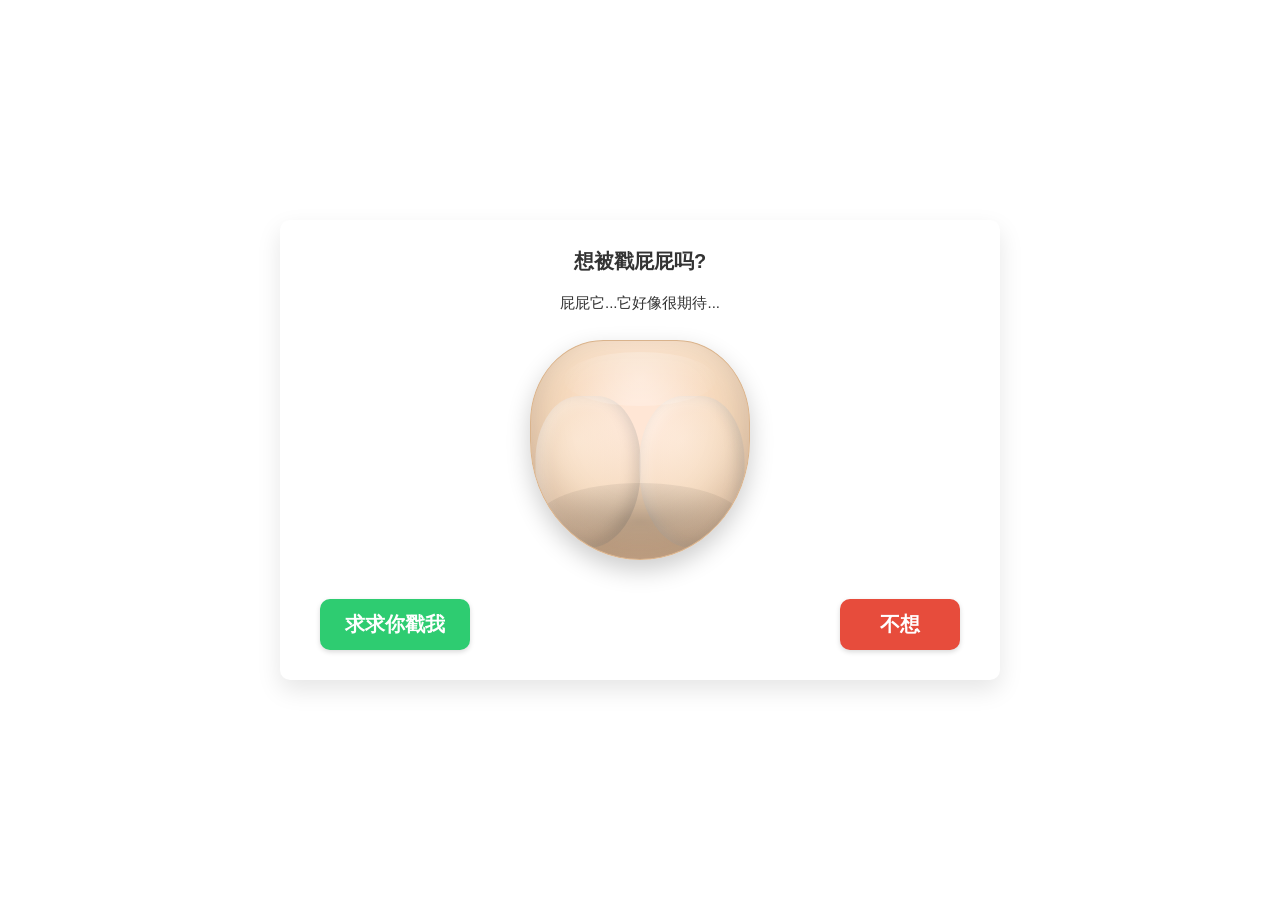
<file: index.html>
<!DOCTYPE html>
<html lang="zh-CN">
<head>
    <meta charset="UTF-8">
    <meta name="viewport" content="width=device-width, initial-scale=1.0">
    <meta http-equiv="X-UA-Compatible" content="ie=edge">
    <title>想被戳屁股吗?</title>
    <style>
        * {
            box-sizing: border-box;
            font: inherit;
        }

        html {
            color: #333;
            font-size: 62.5%;
        }

        @media screen and (max-width: 480px) {
            html {
                font-size: 50%;
            }
        }

        body {
            font-size: 2rem;
            padding: 0;
            margin: 0;
            width: 100vw;
            height: 100vh;
            font-family: 'Rubik', 'Noto Sans SC', sans-serif;
        }

        .confirm,
        .accepted,
        .rejected {
            position: absolute;
            display: flex;
            flex-direction: column;
            overflow: hidden;
            top: 50%;
            left: 50%;
            transform: translate(-50%, -50%);
            width: 72rem;
            max-width: 100%;
            min-width: 34rem;
            max-height: 100%;
            height: 46rem;
            background-color: #ffffff;
            border-radius: 1rem;
            box-shadow: 0 10px 25px rgba(0,0,0,0.1);
        }

        .confirm-body,
        .accepted-body,
        .rejected-body {
            flex: 1;
            display: flex;
            align-items: flex-end;
            justify-content: space-between;
            position: relative;
            margin: 2rem 4rem;
        }

        .confirm-body-title,
        .accepted-body-title,
        .rejected-body-title {
            margin: 0;
            padding: 0;
            position: absolute;
            transform: translateY(-50%);
            top: 5%;
            text-align: center;
            width: 100%;
            font-weight: bold;
        }

        .confirm-body-subtitle,
        .accepted-body-subtitle,
        .rejected-body-subtitle {
            margin: 0;
            padding: 0;
            position: absolute;
            transform: translateY(-50%);
            top: 15%;
            text-align: center;
            width: 100%;
            font-size: 1.5rem;
        }

        .confirm-body-button,
        .confirm-body-button:link,
        .confirm-body-button:visited,
        .accepted-body-button,
        .rejected-body-button {
            color: #fff;
            border-radius: 1rem;
            text-decoration: none;
            padding: 1.2rem 2.5rem;
            margin-bottom: 1rem;
            min-width: 12rem;
            text-align: center;
            transition: background-color 0.3s, transform 0.3s, box-shadow 0.3s;
            font-weight: bold;
            cursor: pointer;
            box-shadow: 0 2px 5px rgba(0,0,0,0.15);
        }
        .confirm-body-button:hover {
            box-shadow: 0 4px 10px rgba(0,0,0,0.2);
            transform: translateY(-2px);
        }
        .confirm-body-button:active {
            transform: translateY(0px);
            box-shadow: 0 1px 3px rgba(0,0,0,0.1);
        }

        .confirm-body-button-delete {
            background-color: #e74c3c;
        }

        .confirm-body-button-delete:hover {
            background-color: #c0392b;
        }

        .confirm-body-button-cancel {
            background-color: #2ecc71;
        }

        .confirm-body-button-cancel:hover {
            background-color: #27ae60;
        }

        .accepted-body-button,
        .rejected-body-button {
            background-color: #3498db;
            margin-left: auto;
            margin-right: auto;
        }

        .accepted-body-button:hover,
        .rejected-body-button:hover {
            background-color: #2980b9;
        }

        .butt {
            --happiness: 0.9;
            --flush: 0;
            --px: 0.5;
            --py: 0.5;
            width: 22rem;
            max-width: 100%;
            height: 22rem;
            top: 50%;
            left: 50%;
            transform: translate(-50%, -50%);
            background: radial-gradient(circle at 50% 35%, #ffe6d5 10%, #f5d7b8 50%, #e0b38c 90%);
            border-radius: 40% 40% 60% 60% / 45% 45% 65% 65%;
            overflow: hidden;
            margin: 0;
            align-self: center;
            flex: 0 0 auto;
            border: solid 1px #d9b38c;
            box-shadow: 0 10px 25px rgba(0, 0, 0, 0.2), inset 0 -20px 40px rgba(0, 0, 0, 0.15), inset 0 15px 30px rgba(255, 255, 255, 0.25);
        }

        .butt,
        .butt * {
            position: absolute;
        }

        .butt::before { /* Flush effect */
            content: '';
            display: block;
            width: 100%;
            height: 100%;
            top: 0;
            left: 0;
            background: radial-gradient(circle at 50% 50%, rgba(255, 100, 100, 0.6), rgba(255, 100, 100, 0));
            opacity: var(--flush);
            transition: opacity 0.3s;
        }

        .butt::after { /* Central crease */
            content: '';
            display: block;
            width: 3%;
            height: 80%;
            top: 20%;
            left: 50%;
            transform: translateX(-50%);
            background: linear-gradient(to bottom, rgba(0, 0, 0, 0.1), rgba(0, 0, 0, 0.25));
            border-radius: 3px;
            box-shadow: 0 0 5px rgba(0, 0, 0, 0.1);
        }

        .butt-cheek {
            width: 48%;
            height: 70%;
            background: radial-gradient(circle at 40% 30%, rgba(255, 245, 235, 0.4), rgba(230, 200, 170, 0.2));
            bottom: 5%;
            border-radius: 50% 50% 60% 60%;
            box-shadow: inset -5px -5px 15px rgba(0, 0, 0, 0.15), inset 5px 5px 15px rgba(255, 255, 255, 0.3);
            transition: transform 0.3s, box-shadow 0.3s;
        }

        .butt-cheek-left {
            left: 2%;
            transform: translateX(calc((1 - var(--happiness)) * 5px));
        }

        .butt-cheek-right {
            right: 2%;
            transform: translateX(calc((var(--happiness) - 1) * 5px));
        }

        .butt-shadow {
            width: 95%;
            height: 35%;
            background: radial-gradient(ellipse at center, rgba(0, 0, 0, 0.25), transparent);
            bottom: 0;
            left: 2.5%;
            border-radius: 50%;
            opacity: calc(0.6 + var(--happiness) * 0.3);
            transition: opacity 0.3s;
        }

        .butt-highlight {
            width: 70%;
            height: 25%;
            background: radial-gradient(circle at center, rgba(255, 255, 255, 0.5), transparent);
            top: 5%;
            left: 15%;
            border-radius: 50%;
            opacity: calc(0.7 * var(--happiness));
            transition: opacity 0.3s;
        }

        .hidden {
            display: none !important;
        }
    </style>
</head>
<body>
    <!-- 初始界面 -->
    <section class="confirm">
        <div class="confirm-body">
            <h2 class="confirm-body-title">想被戳屁股吗?</h2>
            <h3 class="confirm-body-subtitle">小臀它...它好像很期待... 你怎么选?</h3>
            <figure class="butt" style="--happiness:0.9; --flush:0; --px:0.5; --py:0.5;">
                <div class="butt-cheek butt-cheek-left"></div>
                <div class="butt-cheek butt-cheek-right"></div>
                <div class="butt-shadow"></div>
                <div class="butt-highlight"></div>
            </figure>
            <a class="confirm-body-button confirm-body-button-cancel" href="javascript:void(0)">求求你戳我</a>
            <a class="confirm-body-button confirm-body-button-delete" href="javascript:void(0)">不想</a>
        </div>
    </section>

    <!-- 接受后的新界面 -->
    <section class="accepted hidden">
        <div class="accepted-body">
            <h2 class="accepted-body-title">好棒！</h2>
            <h3 class="accepted-body-subtitle">屁屁舒服了呢！</h3>
            <figure class="butt" style="--happiness:1; --flush:0.7; --px:0.5; --py:0.5;">
                <div class="butt-cheek butt-cheek-left"></div>
                <div class="butt-cheek butt-cheek-right"></div>
                <div class="butt-shadow"></div>
                <div class="butt-highlight"></div>
            </figure>
            <a class="accepted-body-button" href="javascript:void(0)">再来一次?</a>
        </div>
    </section>

    <!-- 拒绝后的新界面 -->
    <section class="rejected hidden">
        <div class="rejected-body">
            <h2 class="rejected-body-title">呜...有点失落...</h2>
            <h3 class="rejected-body-subtitle">小臀尊重你的决定，下次...下次可以吗？</h3>
            <figure class="butt" style="--happiness:0.2; --flush:0; --px:0.5; --py:0.5;">
                <div class="butt-cheek butt-cheek-left"></div>
                <div class="butt-cheek butt-cheek-right"></div>
                <div class="butt-shadow"></div>
                <div class="butt-highlight"></div>
            </figure>
            <a class="rejected-body-button" href="javascript:void(0)">返回</a>
        </div>
    </section>

    <script>
        const confirmSection = document.querySelector('.confirm');
        const acceptedSection = document.querySelector('.accepted');
        const rejectedSection = document.querySelector('.rejected');
        
        const buttConfirm = confirmSection.querySelector('.butt');
        const buttAccepted = acceptedSection.querySelector('.butt');
        const buttRejected = rejectedSection.querySelector('.butt');

        const btnPleasePoke = document.querySelector('.confirm-body-button-cancel'); // "求求你戳我"
        const btnDontWant = document.querySelector('.confirm-body-button-delete'); // "不想"

        const confirmTitle = confirmSection.querySelector('.confirm-body-title');
        const confirmSubtitle = confirmSection.querySelector('.confirm-body-subtitle');

        const initialButtState = {
            happiness: 0.9,
            flush: 0,
            px: 0.5,
            py: 0.5
        };
        const initialText = {
            title: '想被戳屁屁吗?',
            subtitle: '屁屁它...它好像很期待... '
        };
        const hoverText = {
            title: '屁股很想呢',
            subtitle: '小臀好渴望被戳，你真的要拒绝吗？'
        };
        const current = { ...initialButtState };
        const target = { ...initialButtState };
        let rejectCount = 0;
        const MAX_REJECT_CLICKS_BEFORE_MOVE = 3;

        confirmSection.addEventListener('mousemove', onMouseMove);
        confirmSection.addEventListener('mouseleave', onMouseLeave);

        // Hover effects for "不想" button
        btnDontWant.addEventListener('mouseenter', () => {
            confirmTitle.textContent = hoverText.title;
            confirmSubtitle.textContent = hoverText.subtitle;
            target.happiness = 0.7; // Slightly less happy when hovering "不想"
            target.flush = 0.1; // Slight flush to show desire
        });

        btnDontWant.addEventListener('mouseleave', () => {
            confirmTitle.textContent = initialText.title;
            confirmSubtitle.textContent = initialText.subtitle;
            target.happiness = Math.max(0.1, initialButtState.happiness - rejectCount * 0.1);
            target.flush = 0;
        });

        btnPleasePoke.addEventListener('click', () => {
            confirmSection.classList.add('hidden');
            acceptedSection.classList.remove('hidden');
            setButtState(buttAccepted, { happiness: 1, flush: 0.7, px: 0.5, py: 0.5 });
        });

        btnDontWant.addEventListener('click', () => {
            rejectCount++;
            target.happiness = Math.max(0.1, initialButtState.happiness - rejectCount * 0.2);
            target.flush = 0;

            // Make "求求你戳我" button more appealing
            btnPleasePoke.style.transform = `scale(${1 + rejectCount * 0.25})`;
            btnPleasePoke.style.boxShadow = `0px 0px 20px rgba(46, 204, 113, ${0.5 + rejectCount * 0.1})`;

            if (rejectCount >= MAX_REJECT_CLICKS_BEFORE_MOVE) {
                btnDontWant.style.position = 'absolute';
                const parentRect = btnDontWant.parentElement.getBoundingClientRect();
                const btnRect = btnDontWant.getBoundingClientRect();
                
                let newLeft = Math.random() * (parentRect.width - btnRect.width);
                let newTop = Math.random() * (parentRect.height - btnRect.height - 50);

                const pleasePokeRect = btnPleasePoke.getBoundingClientRect();
                const pleasePokeCenterX = pleasePokeRect.left + pleasePokeRect.width / 2 - parentRect.left;
                const pleasePokeCenterY = pleasePokeRect.top + pleasePokeRect.height / 2 - parentRect.top;

                if (Math.abs(newLeft + btnRect.width / 2 - pleasePokeCenterX) < 150 &&
                    Math.abs(newTop + btnRect.height / 2 - pleasePokeCenterY) < 100) {
                    newLeft = (newLeft + parentRect.width / 2) % (parentRect.width - btnRect.width);
                    newTop = (newTop + parentRect.height / 2) % (parentRect.height - btnRect.height - 50);
                }

                btnDontWant.style.left = `${newLeft}px`;
                btnDontWant.style.top = `calc(80% - ${Math.random() * 50}px)`;
            }

            // Show rejected section only after many rejections (optional)
            if (rejectCount >= 7) {
                confirmSection.classList.add('hidden');
                rejectedSection.classList.remove('hidden');
                setButtState(buttRejected, { happiness: 0.2, flush: 0, px: 0.5, py: 0.5 });
            }
        });

        acceptedSection.querySelector('a').addEventListener('click', () => {
            acceptedSection.classList.add('hidden');
            confirmSection.classList.remove('hidden');
            resetToInitialState();
        });

        rejectedSection.querySelector('a').addEventListener('click', () => {
            rejectedSection.classList.add('hidden');
            confirmSection.classList.remove('hidden');
            resetToInitialState();
        });

        function onMouseMove({ clientX: x, clientY: y }) {
            if (confirmSection.classList.contains('hidden')) return;

            const confirmRect = confirmSection.getBoundingClientRect();
            let dxDontWant = x - (btnDontWant.getBoundingClientRect().left + btnDontWant.getBoundingClientRect().width * 0.5);
            let dyDontWant = y - (btnDontWant.getBoundingClientRect().top + btnDontWant.getBoundingClientRect().height * 0.5);
            let dxPleasePoke = x - (btnPleasePoke.getBoundingClientRect().left + btnPleasePoke.getBoundingClientRect().width * 0.5);
            let dyPleasePoke = y - (btnPleasePoke.getBoundingClientRect().top + btnPleasePoke.getBoundingClientRect().height * 0.5);
            
            let px = (x - confirmRect.left) / confirmRect.width;
            let py = (y - confirmRect.top) / confirmRect.height;

            let distDontWant = Math.sqrt(dxDontWant * dxDontWant + dyDontWant * dyDontWant);
            let distPleasePoke = Math.sqrt(dxPleasePoke * dxPleasePoke + dyPleasePoke * dyPleasePoke);

            let happinessRatio = distDontWant / (distPleasePoke + distDontWant + 1);
            target.happiness = Math.max(0.1, Math.min(1, 0.2 + Math.pow(happinessRatio, 0.75) * 0.8));
            target.flush = Math.min(0.3, happinessRatio * 0.3);

            target.px = Math.max(0, Math.min(1, px));
            target.py = Math.max(0, Math.min(1, py));
        }

        function onMouseLeave() {
            if (confirmSection.classList.contains('hidden')) return;
            target.happiness = Math.max(0.1, initialButtState.happiness - rejectCount * 0.1);
            target.flush = 0;
            target.px = initialButtState.px;
            target.py = initialButtState.py;
        }
        
        function setButtState(buttElement, state) {
            for (const prop in state) {
                buttElement.style.setProperty(`--${prop}`, state[prop]);
            }
        }

        function updateButtAnimation() {
            let needsUpdate = false;
            for (let prop in target) {
                if (Math.abs(target[prop] - current[prop]) < 0.01) {
                    current[prop] = target[prop];
                } else {
                    current[prop] += (target[prop] - current[prop]) * 0.1;
                    needsUpdate = true;
                }
                buttConfirm.style.setProperty(`--${prop}`, current[prop]);
            }
            requestAnimationFrame(updateButtAnimation);
        }

        function resetToInitialState() {
            target.happiness = initialButtState.happiness;
            target.flush = initialButtState.flush;
            target.px = initialButtState.px;
            target.py = initialButtState.py;
            
            current.happiness = initialButtState.happiness;
            current.flush = initialButtState.flush;
            current.px = initialButtState.px;
            current.py = initialButtState.py;
            setButtState(buttConfirm, current);

            confirmTitle.textContent = initialText.title;
            confirmSubtitle.textContent = initialText.subtitle;

            rejectCount = 0;
            btnPleasePoke.style.transform = 'scale(1)';
            btnPleasePoke.style.boxShadow = '0 2px 5px rgba(0,0,0,0.15)';
            
            btnDontWant.style.position = 'static';
            btnDontWant.style.left = 'auto';
            btnDontWant.style.top = 'auto';
        }

        setButtState(buttAccepted, { happiness: 1, flush: 0.7, px: 0.5, py: 0.5 });
        setButtState(buttRejected, { happiness: 0.2, flush: 0, px: 0.5, py: 0.5 });
        
        resetToInitialState();
        updateButtAnimation();
    </script>
</body>
</html>
</file>
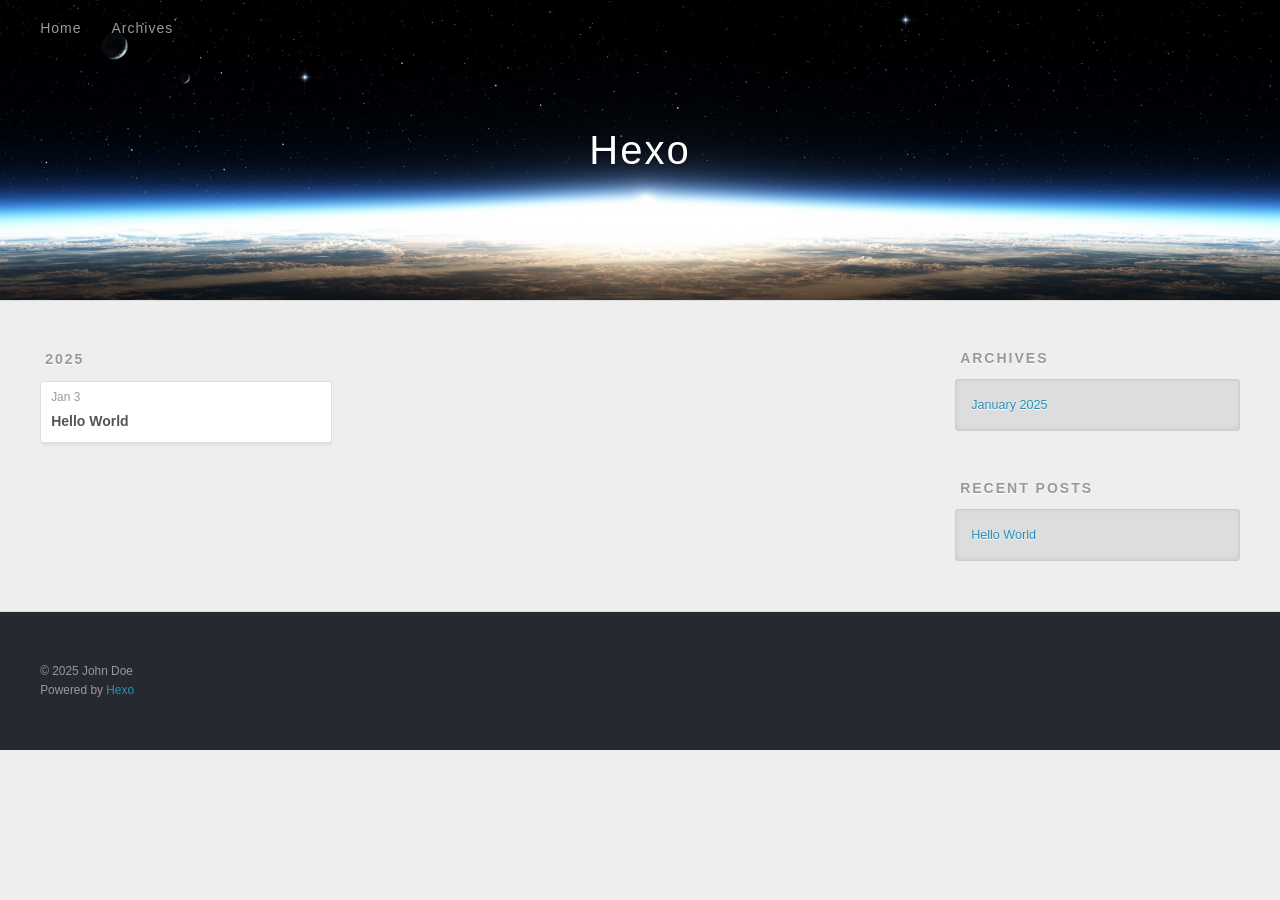
<file: archives/index.html>
<!DOCTYPE html>
<html>
<head>
  <meta charset="utf-8">
  
  
  <title>Archives | Hexo</title>
  <meta name="viewport" content="width=device-width, initial-scale=1, shrink-to-fit=no">
  <meta property="og:type" content="website">
<meta property="og:title" content="Hexo">
<meta property="og:url" content="http://example.com/archives/index.html">
<meta property="og:site_name" content="Hexo">
<meta property="og:locale" content="en_US">
<meta property="article:author" content="John Doe">
<meta name="twitter:card" content="summary">
  
    <link rel="alternate" href="/atom.xml" title="Hexo" type="application/atom+xml">
  
  
    <link rel="shortcut icon" href="/favicon.png">
  
  
  
<link rel="stylesheet" href="/css/style.css">

  
    
<link rel="stylesheet" href="/fancybox/jquery.fancybox.min.css">

  
  
<meta name="generator" content="Hexo 7.3.0"></head>

<body>
  <div id="container">
    <div id="wrap">
      <header id="header">
  <div id="banner"></div>
  <div id="header-outer" class="outer">
    <div id="header-title" class="inner">
      <h1 id="logo-wrap">
        <a href="/" id="logo">Hexo</a>
      </h1>
      
    </div>
    <div id="header-inner" class="inner">
      <nav id="main-nav">
        <a id="main-nav-toggle" class="nav-icon"><span class="fa fa-bars"></span></a>
        
          <a class="main-nav-link" href="/">Home</a>
        
          <a class="main-nav-link" href="/archives">Archives</a>
        
      </nav>
      <nav id="sub-nav">
        
        
          <a class="nav-icon" href="/atom.xml" title="RSS Feed"><span class="fa fa-rss"></span></a>
        
        <a class="nav-icon nav-search-btn" title="Search"><span class="fa fa-search"></span></a>
      </nav>
      <div id="search-form-wrap">
        <form action="//google.com/search" method="get" accept-charset="UTF-8" class="search-form"><input type="search" name="q" class="search-form-input" placeholder="Search"><button type="submit" class="search-form-submit">&#xF002;</button><input type="hidden" name="sitesearch" value="http://example.com"></form>
      </div>
    </div>
  </div>
</header>

      <div class="outer">
        <section id="main">
  
  
    
    
      
      
      <section class="archives-wrap">
        <div class="archive-year-wrap">
          <a href="/archives/2025" class="archive-year">2025</a>
        </div>
        <div class="archives">
    
    <article class="archive-article archive-type-post">
  <div class="archive-article-inner">
    <header class="archive-article-header">
      <a href="/2025/01/03/hello-world/" class="archive-article-date">
  <time class="dt-published" datetime="2025-01-03T15:59:41.072Z" itemprop="datePublished">Jan 3</time>
</a>
      
  
    <h1 itemprop="name">
      <a class="archive-article-title" href="/2025/01/03/hello-world/">Hello World</a>
    </h1>
  

    </header>
  </div>
</article>
  
  
    </div></section>
  


</section>
        
          <aside id="sidebar">
  
    

  
    

  
    
  
    
  <div class="widget-wrap">
    <h3 class="widget-title">Archives</h3>
    <div class="widget">
      <ul class="archive-list"><li class="archive-list-item"><a class="archive-list-link" href="/archives/2025/01/">January 2025</a></li></ul>
    </div>
  </div>


  
    
  <div class="widget-wrap">
    <h3 class="widget-title">Recent Posts</h3>
    <div class="widget">
      <ul>
        
          <li>
            <a href="/2025/01/03/hello-world/">Hello World</a>
          </li>
        
      </ul>
    </div>
  </div>

  
</aside>
        
      </div>
      <footer id="footer">
  
  <div class="outer">
    <div id="footer-info" class="inner">
      
      &copy; 2025 John Doe<br>
      Powered by <a href="https://hexo.io/" target="_blank">Hexo</a>
    </div>
  </div>
</footer>

    </div>
    <nav id="mobile-nav">
  
    <a href="/" class="mobile-nav-link">Home</a>
  
    <a href="/archives" class="mobile-nav-link">Archives</a>
  
</nav>
    


<script src="/js/jquery-3.6.4.min.js"></script>



  
<script src="/fancybox/jquery.fancybox.min.js"></script>




<script src="/js/script.js"></script>





  </div>
</body>
</html>
</file>
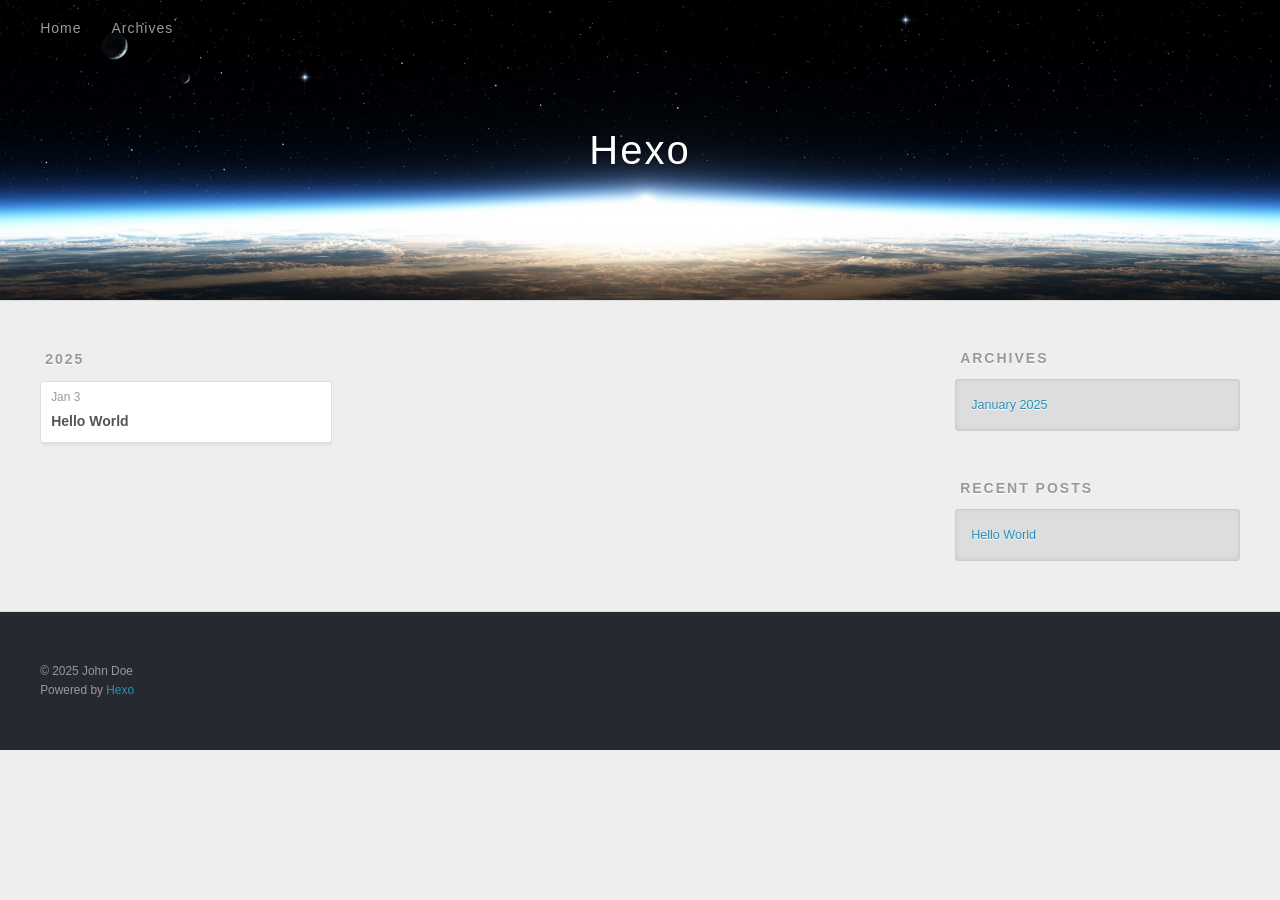
<file: archives/2025/index.html>
<!DOCTYPE html>
<html>
<head>
  <meta charset="utf-8">
  
  
  <title>Archives: 2025 | Hexo</title>
  <meta name="viewport" content="width=device-width, initial-scale=1, shrink-to-fit=no">
  <meta property="og:type" content="website">
<meta property="og:title" content="Hexo">
<meta property="og:url" content="http://example.com/archives/2025/index.html">
<meta property="og:site_name" content="Hexo">
<meta property="og:locale" content="en_US">
<meta property="article:author" content="John Doe">
<meta name="twitter:card" content="summary">
  
    <link rel="alternate" href="/atom.xml" title="Hexo" type="application/atom+xml">
  
  
    <link rel="shortcut icon" href="/favicon.png">
  
  
  
<link rel="stylesheet" href="/css/style.css">

  
    
<link rel="stylesheet" href="/fancybox/jquery.fancybox.min.css">

  
  
<meta name="generator" content="Hexo 7.3.0"></head>

<body>
  <div id="container">
    <div id="wrap">
      <header id="header">
  <div id="banner"></div>
  <div id="header-outer" class="outer">
    <div id="header-title" class="inner">
      <h1 id="logo-wrap">
        <a href="/" id="logo">Hexo</a>
      </h1>
      
    </div>
    <div id="header-inner" class="inner">
      <nav id="main-nav">
        <a id="main-nav-toggle" class="nav-icon"><span class="fa fa-bars"></span></a>
        
          <a class="main-nav-link" href="/">Home</a>
        
          <a class="main-nav-link" href="/archives">Archives</a>
        
      </nav>
      <nav id="sub-nav">
        
        
          <a class="nav-icon" href="/atom.xml" title="RSS Feed"><span class="fa fa-rss"></span></a>
        
        <a class="nav-icon nav-search-btn" title="Search"><span class="fa fa-search"></span></a>
      </nav>
      <div id="search-form-wrap">
        <form action="//google.com/search" method="get" accept-charset="UTF-8" class="search-form"><input type="search" name="q" class="search-form-input" placeholder="Search"><button type="submit" class="search-form-submit">&#xF002;</button><input type="hidden" name="sitesearch" value="http://example.com"></form>
      </div>
    </div>
  </div>
</header>

      <div class="outer">
        <section id="main">
  
  
    
    
      
      
      <section class="archives-wrap">
        <div class="archive-year-wrap">
          <a href="/archives/2025" class="archive-year">2025</a>
        </div>
        <div class="archives">
    
    <article class="archive-article archive-type-post">
  <div class="archive-article-inner">
    <header class="archive-article-header">
      <a href="/2025/01/03/hello-world/" class="archive-article-date">
  <time class="dt-published" datetime="2025-01-03T15:59:41.072Z" itemprop="datePublished">Jan 3</time>
</a>
      
  
    <h1 itemprop="name">
      <a class="archive-article-title" href="/2025/01/03/hello-world/">Hello World</a>
    </h1>
  

    </header>
  </div>
</article>
  
  
    </div></section>
  


</section>
        
          <aside id="sidebar">
  
    

  
    

  
    
  
    
  <div class="widget-wrap">
    <h3 class="widget-title">Archives</h3>
    <div class="widget">
      <ul class="archive-list"><li class="archive-list-item"><a class="archive-list-link" href="/archives/2025/01/">January 2025</a></li></ul>
    </div>
  </div>


  
    
  <div class="widget-wrap">
    <h3 class="widget-title">Recent Posts</h3>
    <div class="widget">
      <ul>
        
          <li>
            <a href="/2025/01/03/hello-world/">Hello World</a>
          </li>
        
      </ul>
    </div>
  </div>

  
</aside>
        
      </div>
      <footer id="footer">
  
  <div class="outer">
    <div id="footer-info" class="inner">
      
      &copy; 2025 John Doe<br>
      Powered by <a href="https://hexo.io/" target="_blank">Hexo</a>
    </div>
  </div>
</footer>

    </div>
    <nav id="mobile-nav">
  
    <a href="/" class="mobile-nav-link">Home</a>
  
    <a href="/archives" class="mobile-nav-link">Archives</a>
  
</nav>
    


<script src="/js/jquery-3.6.4.min.js"></script>



  
<script src="/fancybox/jquery.fancybox.min.js"></script>




<script src="/js/script.js"></script>





  </div>
</body>
</html>
</file>
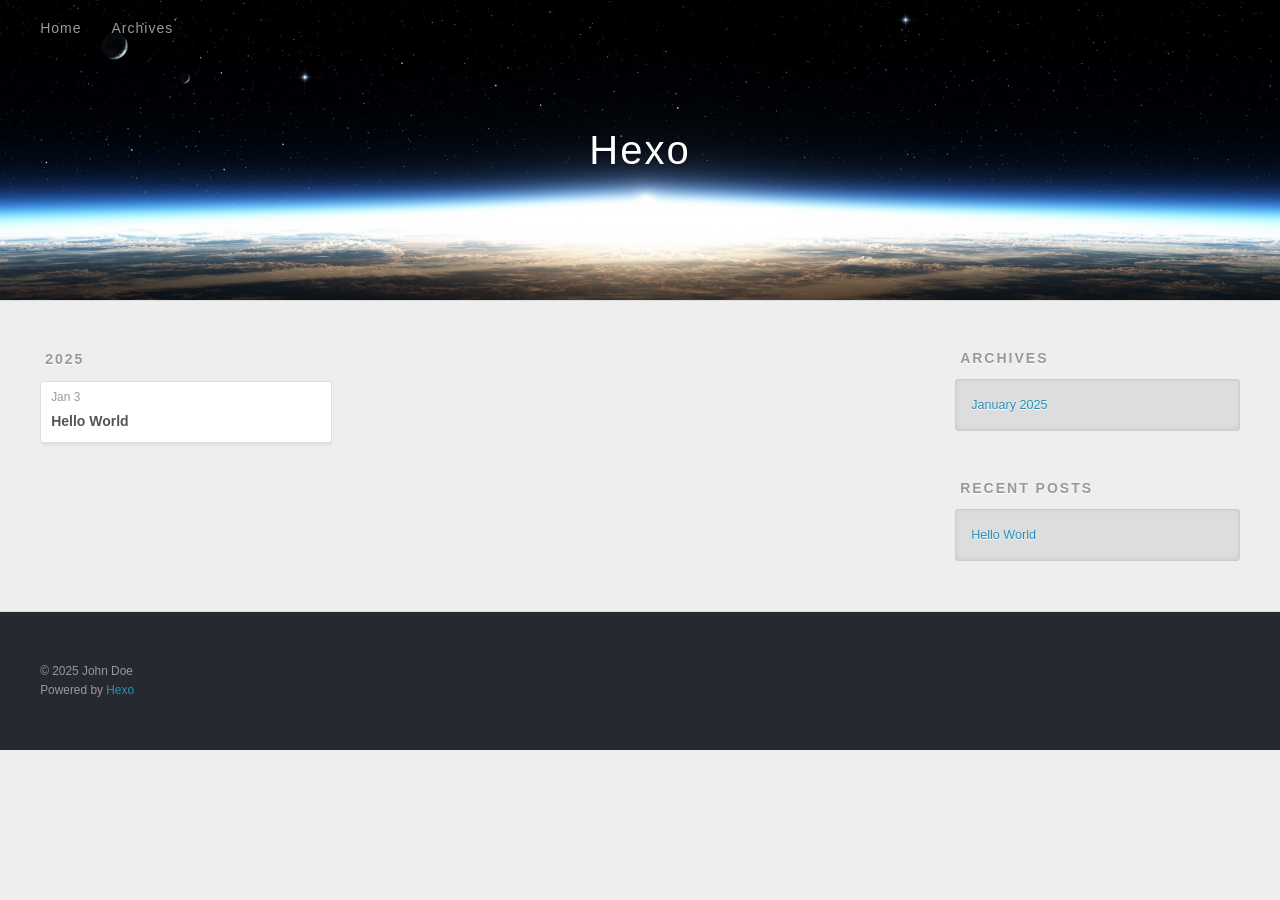
<file: archives/2025/01/index.html>
<!DOCTYPE html>
<html>
<head>
  <meta charset="utf-8">
  
  
  <title>Archives: 2025/1 | Hexo</title>
  <meta name="viewport" content="width=device-width, initial-scale=1, shrink-to-fit=no">
  <meta property="og:type" content="website">
<meta property="og:title" content="Hexo">
<meta property="og:url" content="http://example.com/archives/2025/01/index.html">
<meta property="og:site_name" content="Hexo">
<meta property="og:locale" content="en_US">
<meta property="article:author" content="John Doe">
<meta name="twitter:card" content="summary">
  
    <link rel="alternate" href="/atom.xml" title="Hexo" type="application/atom+xml">
  
  
    <link rel="shortcut icon" href="/favicon.png">
  
  
  
<link rel="stylesheet" href="/css/style.css">

  
    
<link rel="stylesheet" href="/fancybox/jquery.fancybox.min.css">

  
  
<meta name="generator" content="Hexo 7.3.0"></head>

<body>
  <div id="container">
    <div id="wrap">
      <header id="header">
  <div id="banner"></div>
  <div id="header-outer" class="outer">
    <div id="header-title" class="inner">
      <h1 id="logo-wrap">
        <a href="/" id="logo">Hexo</a>
      </h1>
      
    </div>
    <div id="header-inner" class="inner">
      <nav id="main-nav">
        <a id="main-nav-toggle" class="nav-icon"><span class="fa fa-bars"></span></a>
        
          <a class="main-nav-link" href="/">Home</a>
        
          <a class="main-nav-link" href="/archives">Archives</a>
        
      </nav>
      <nav id="sub-nav">
        
        
          <a class="nav-icon" href="/atom.xml" title="RSS Feed"><span class="fa fa-rss"></span></a>
        
        <a class="nav-icon nav-search-btn" title="Search"><span class="fa fa-search"></span></a>
      </nav>
      <div id="search-form-wrap">
        <form action="//google.com/search" method="get" accept-charset="UTF-8" class="search-form"><input type="search" name="q" class="search-form-input" placeholder="Search"><button type="submit" class="search-form-submit">&#xF002;</button><input type="hidden" name="sitesearch" value="http://example.com"></form>
      </div>
    </div>
  </div>
</header>

      <div class="outer">
        <section id="main">
  
  
    
    
      
      
      <section class="archives-wrap">
        <div class="archive-year-wrap">
          <a href="/archives/2025" class="archive-year">2025</a>
        </div>
        <div class="archives">
    
    <article class="archive-article archive-type-post">
  <div class="archive-article-inner">
    <header class="archive-article-header">
      <a href="/2025/01/03/hello-world/" class="archive-article-date">
  <time class="dt-published" datetime="2025-01-03T15:59:41.072Z" itemprop="datePublished">Jan 3</time>
</a>
      
  
    <h1 itemprop="name">
      <a class="archive-article-title" href="/2025/01/03/hello-world/">Hello World</a>
    </h1>
  

    </header>
  </div>
</article>
  
  
    </div></section>
  


</section>
        
          <aside id="sidebar">
  
    

  
    

  
    
  
    
  <div class="widget-wrap">
    <h3 class="widget-title">Archives</h3>
    <div class="widget">
      <ul class="archive-list"><li class="archive-list-item"><a class="archive-list-link" href="/archives/2025/01/">January 2025</a></li></ul>
    </div>
  </div>


  
    
  <div class="widget-wrap">
    <h3 class="widget-title">Recent Posts</h3>
    <div class="widget">
      <ul>
        
          <li>
            <a href="/2025/01/03/hello-world/">Hello World</a>
          </li>
        
      </ul>
    </div>
  </div>

  
</aside>
        
      </div>
      <footer id="footer">
  
  <div class="outer">
    <div id="footer-info" class="inner">
      
      &copy; 2025 John Doe<br>
      Powered by <a href="https://hexo.io/" target="_blank">Hexo</a>
    </div>
  </div>
</footer>

    </div>
    <nav id="mobile-nav">
  
    <a href="/" class="mobile-nav-link">Home</a>
  
    <a href="/archives" class="mobile-nav-link">Archives</a>
  
</nav>
    


<script src="/js/jquery-3.6.4.min.js"></script>



  
<script src="/fancybox/jquery.fancybox.min.js"></script>




<script src="/js/script.js"></script>





  </div>
</body>
</html>
</file>
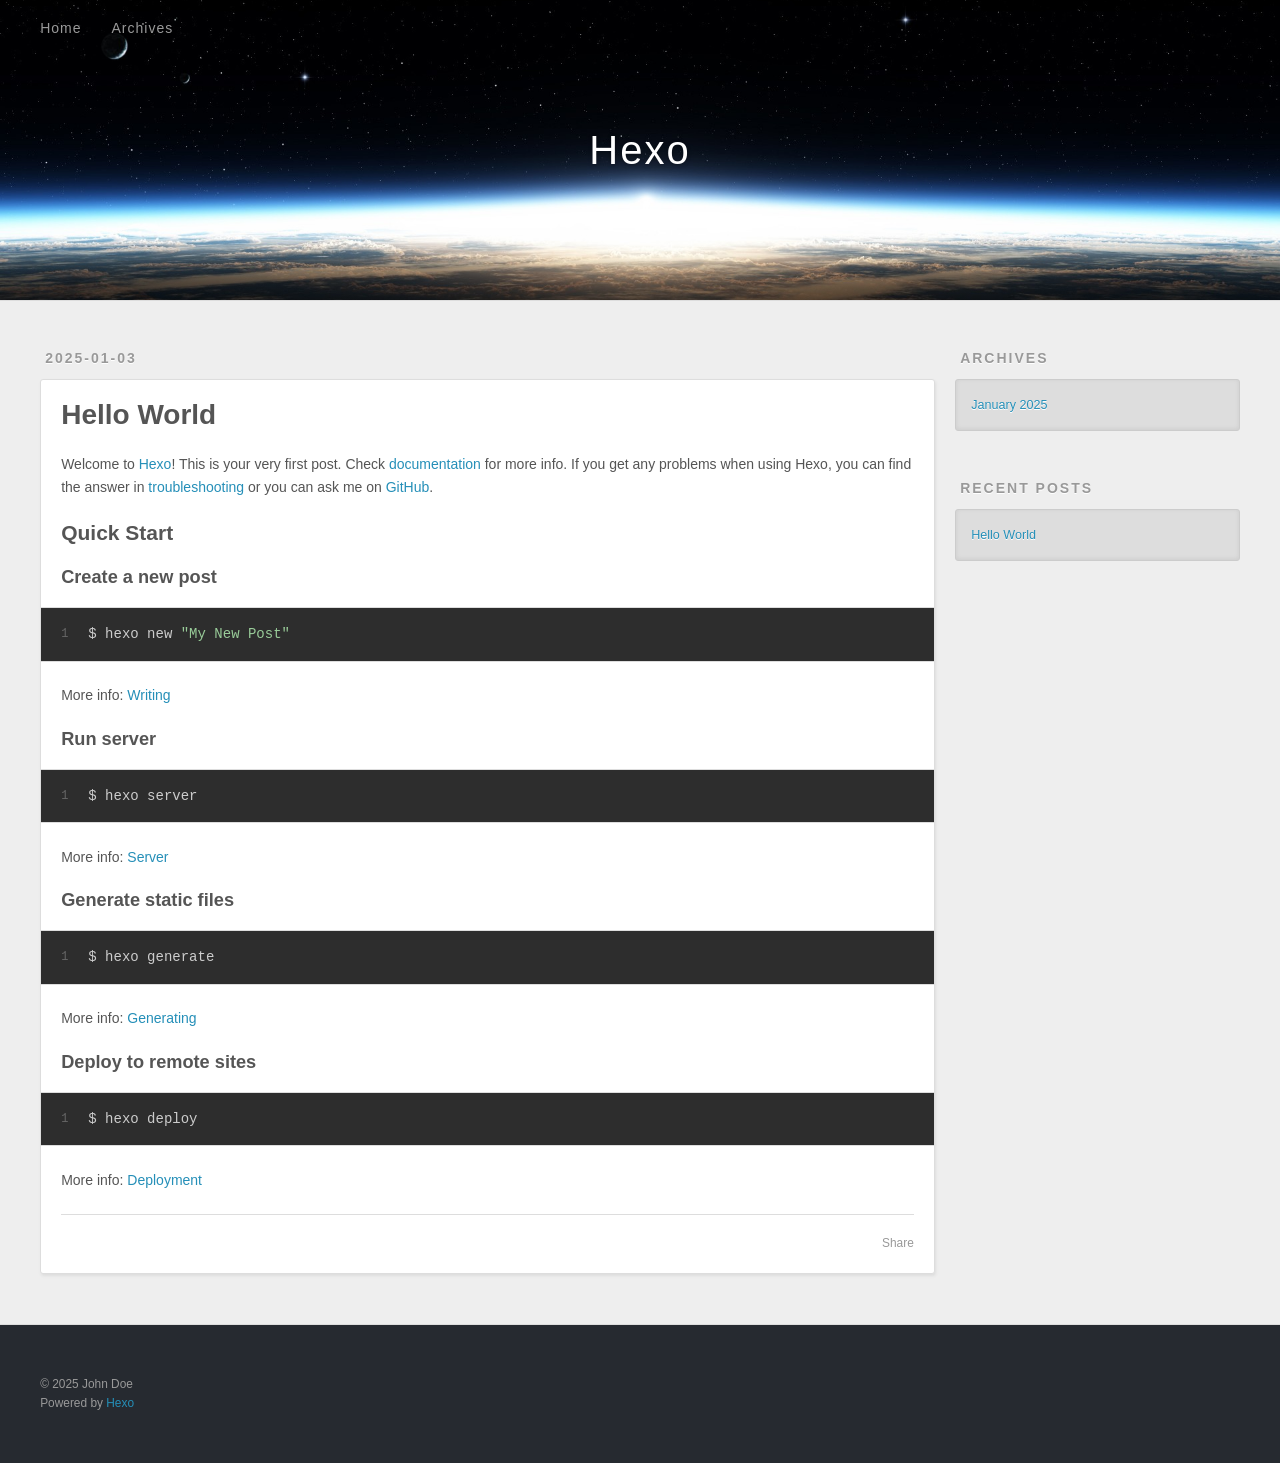
<file: 2025/01/03/hello-world/index.html>
<!DOCTYPE html>
<html>
<head>
  <meta charset="utf-8">
  
  
  <title>Hello World | Hexo</title>
  <meta name="viewport" content="width=device-width, initial-scale=1, shrink-to-fit=no">
  <meta name="description" content="Welcome to Hexo! This is your very first post. Check documentation for more info. If you get any problems when using Hexo, you can find the answer in troubleshooting or you can ask me on GitHub. Quick">
<meta property="og:type" content="article">
<meta property="og:title" content="Hello World">
<meta property="og:url" content="http://example.com/2025/01/03/hello-world/index.html">
<meta property="og:site_name" content="Hexo">
<meta property="og:description" content="Welcome to Hexo! This is your very first post. Check documentation for more info. If you get any problems when using Hexo, you can find the answer in troubleshooting or you can ask me on GitHub. Quick">
<meta property="og:locale" content="en_US">
<meta property="article:published_time" content="2025-01-03T15:59:41.072Z">
<meta property="article:modified_time" content="2025-01-03T15:53:02.787Z">
<meta property="article:author" content="John Doe">
<meta name="twitter:card" content="summary">
  
    <link rel="alternate" href="/atom.xml" title="Hexo" type="application/atom+xml">
  
  
    <link rel="shortcut icon" href="/favicon.png">
  
  
  
<link rel="stylesheet" href="/css/style.css">

  
    
<link rel="stylesheet" href="/fancybox/jquery.fancybox.min.css">

  
  
<meta name="generator" content="Hexo 7.3.0"></head>

<body>
  <div id="container">
    <div id="wrap">
      <header id="header">
  <div id="banner"></div>
  <div id="header-outer" class="outer">
    <div id="header-title" class="inner">
      <h1 id="logo-wrap">
        <a href="/" id="logo">Hexo</a>
      </h1>
      
    </div>
    <div id="header-inner" class="inner">
      <nav id="main-nav">
        <a id="main-nav-toggle" class="nav-icon"><span class="fa fa-bars"></span></a>
        
          <a class="main-nav-link" href="/">Home</a>
        
          <a class="main-nav-link" href="/archives">Archives</a>
        
      </nav>
      <nav id="sub-nav">
        
        
          <a class="nav-icon" href="/atom.xml" title="RSS Feed"><span class="fa fa-rss"></span></a>
        
        <a class="nav-icon nav-search-btn" title="Search"><span class="fa fa-search"></span></a>
      </nav>
      <div id="search-form-wrap">
        <form action="//google.com/search" method="get" accept-charset="UTF-8" class="search-form"><input type="search" name="q" class="search-form-input" placeholder="Search"><button type="submit" class="search-form-submit">&#xF002;</button><input type="hidden" name="sitesearch" value="http://example.com"></form>
      </div>
    </div>
  </div>
</header>

      <div class="outer">
        <section id="main"><article id="post-hello-world" class="h-entry article article-type-post" itemprop="blogPost" itemscope itemtype="https://schema.org/BlogPosting">
  <div class="article-meta">
    <a href="/2025/01/03/hello-world/" class="article-date">
  <time class="dt-published" datetime="2025-01-03T15:59:41.072Z" itemprop="datePublished">2025-01-03</time>
</a>
    
  </div>
  <div class="article-inner">
    
    
      <header class="article-header">
        
  
    <h1 class="p-name article-title" itemprop="headline name">
      Hello World
    </h1>
  

      </header>
    
    <div class="e-content article-entry" itemprop="articleBody">
      
        <p>Welcome to <a target="_blank" rel="noopener" href="https://hexo.io/">Hexo</a>! This is your very first post. Check <a target="_blank" rel="noopener" href="https://hexo.io/docs/">documentation</a> for more info. If you get any problems when using Hexo, you can find the answer in <a target="_blank" rel="noopener" href="https://hexo.io/docs/troubleshooting.html">troubleshooting</a> or you can ask me on <a target="_blank" rel="noopener" href="https://github.com/hexojs/hexo/issues">GitHub</a>.</p>
<h2 id="Quick-Start"><a href="#Quick-Start" class="headerlink" title="Quick Start"></a>Quick Start</h2><h3 id="Create-a-new-post"><a href="#Create-a-new-post" class="headerlink" title="Create a new post"></a>Create a new post</h3><figure class="highlight bash"><table><tr><td class="gutter"><pre><span class="line">1</span><br></pre></td><td class="code"><pre><span class="line">$ hexo new <span class="string">&quot;My New Post&quot;</span></span><br></pre></td></tr></table></figure>

<p>More info: <a target="_blank" rel="noopener" href="https://hexo.io/docs/writing.html">Writing</a></p>
<h3 id="Run-server"><a href="#Run-server" class="headerlink" title="Run server"></a>Run server</h3><figure class="highlight bash"><table><tr><td class="gutter"><pre><span class="line">1</span><br></pre></td><td class="code"><pre><span class="line">$ hexo server</span><br></pre></td></tr></table></figure>

<p>More info: <a target="_blank" rel="noopener" href="https://hexo.io/docs/server.html">Server</a></p>
<h3 id="Generate-static-files"><a href="#Generate-static-files" class="headerlink" title="Generate static files"></a>Generate static files</h3><figure class="highlight bash"><table><tr><td class="gutter"><pre><span class="line">1</span><br></pre></td><td class="code"><pre><span class="line">$ hexo generate</span><br></pre></td></tr></table></figure>

<p>More info: <a target="_blank" rel="noopener" href="https://hexo.io/docs/generating.html">Generating</a></p>
<h3 id="Deploy-to-remote-sites"><a href="#Deploy-to-remote-sites" class="headerlink" title="Deploy to remote sites"></a>Deploy to remote sites</h3><figure class="highlight bash"><table><tr><td class="gutter"><pre><span class="line">1</span><br></pre></td><td class="code"><pre><span class="line">$ hexo deploy</span><br></pre></td></tr></table></figure>

<p>More info: <a target="_blank" rel="noopener" href="https://hexo.io/docs/one-command-deployment.html">Deployment</a></p>

      
    </div>
    <footer class="article-footer">
      <a data-url="http://example.com/2025/01/03/hello-world/" data-id="cm5h1s8ie0000z0vnhmqb5plm" data-title="Hello World" class="article-share-link"><span class="fa fa-share">Share</span></a>
      
      
      
    </footer>
  </div>
  
    
  
</article>


</section>
        
          <aside id="sidebar">
  
    

  
    

  
    
  
    
  <div class="widget-wrap">
    <h3 class="widget-title">Archives</h3>
    <div class="widget">
      <ul class="archive-list"><li class="archive-list-item"><a class="archive-list-link" href="/archives/2025/01/">January 2025</a></li></ul>
    </div>
  </div>


  
    
  <div class="widget-wrap">
    <h3 class="widget-title">Recent Posts</h3>
    <div class="widget">
      <ul>
        
          <li>
            <a href="/2025/01/03/hello-world/">Hello World</a>
          </li>
        
      </ul>
    </div>
  </div>

  
</aside>
        
      </div>
      <footer id="footer">
  
  <div class="outer">
    <div id="footer-info" class="inner">
      
      &copy; 2025 John Doe<br>
      Powered by <a href="https://hexo.io/" target="_blank">Hexo</a>
    </div>
  </div>
</footer>

    </div>
    <nav id="mobile-nav">
  
    <a href="/" class="mobile-nav-link">Home</a>
  
    <a href="/archives" class="mobile-nav-link">Archives</a>
  
</nav>
    


<script src="/js/jquery-3.6.4.min.js"></script>



  
<script src="/fancybox/jquery.fancybox.min.js"></script>




<script src="/js/script.js"></script>





  </div>
</body>
</html>
</file>
<file: css/style.css>
body {
  width: 100%;
}
body:before,
body:after {
  content: "";
  display: table;
}
body:after {
  clear: both;
}
html,
body,
div,
span,
applet,
object,
iframe,
h1,
h2,
h3,
h4,
h5,
h6,
p,
blockquote,
pre,
a,
abbr,
acronym,
address,
big,
cite,
code,
del,
dfn,
em,
img,
ins,
kbd,
q,
s,
samp,
small,
strike,
strong,
sub,
sup,
tt,
var,
dl,
dt,
dd,
ol,
ul,
li,
fieldset,
form,
label,
legend,
table,
caption,
tbody,
tfoot,
thead,
tr,
th,
td {
  margin: 0;
  padding: 0;
  border: 0;
  outline: 0;
  font-weight: inherit;
  font-style: inherit;
  font-family: inherit;
  font-size: 100%;
  vertical-align: baseline;
}
body {
  line-height: 1;
  color: #000;
  background: #fff;
}
ol,
ul {
  list-style: none;
}
table {
  border-collapse: separate;
  border-spacing: 0;
  vertical-align: middle;
}
caption,
th,
td {
  text-align: left;
  font-weight: normal;
  vertical-align: middle;
}
a img {
  border: none;
}
input,
button {
  margin: 0;
  padding: 0;
}
input::-moz-focus-inner,
button::-moz-focus-inner {
  border: 0;
  padding: 0;
}
html,
body,
#container {
  height: 100%;
}
body {
  background: #eee;
  font: 14px -apple-system, BlinkMacSystemFont, "Segoe UI", "Roboto", "Oxygen", "Ubuntu", "Cantarell", "Fira Sans", "Droid Sans", "Helvetica Neue", sans-serif;
  -webkit-text-size-adjust: 100%;
}
.outer {
  max-width: 1220px;
  margin: 0 auto;
  padding: 0 20px;
}
.outer:before,
.outer:after {
  content: "";
  display: table;
}
.outer:after {
  clear: both;
}
.inner {
  display: inline;
  float: left;
  width: 98.33333333333333%;
  margin: 0 0.833333333333333%;
}
.left,
.alignleft {
  float: left;
}
.right,
.alignright {
  float: right;
}
.clear {
  clear: both;
}
#container {
  position: relative;
}
.mobile-nav-on {
  overflow: hidden;
}
#wrap {
  height: 100%;
  width: 100%;
  position: absolute;
  top: 0;
  left: 0;
  -webkit-transition: 0.2s ease-out;
  -moz-transition: 0.2s ease-out;
  -ms-transition: 0.2s ease-out;
  transition: 0.2s ease-out;
  z-index: 1;
  background: #eee;
}
.mobile-nav-on #wrap {
  left: 280px;
}
@media screen and (min-width: 768px) {
  #main {
    display: inline;
    float: left;
    width: 73.33333333333333%;
    margin: 0 0.833333333333333%;
  }
}
.article-date,
.article-category-link,
.archive-year,
.widget-title {
  text-decoration: none;
  text-transform: uppercase;
  letter-spacing: 2px;
  color: #999;
  margin-bottom: 1em;
  margin-left: 5px;
  line-height: 1em;
  text-shadow: 0 1px #fff;
  font-weight: bold;
}
.article-inner,
.archive-article-inner {
  background: #fff;
  -webkit-box-shadow: 1px 2px 3px #ddd;
  box-shadow: 1px 2px 3px #ddd;
  border: 1px solid #ddd;
  border-radius: 3px;
}
.article-entry h1,
.widget h1 {
  font-size: 2em;
}
.article-entry h2,
.widget h2 {
  font-size: 1.5em;
}
.article-entry h3,
.widget h3 {
  font-size: 1.3em;
}
.article-entry h4,
.widget h4 {
  font-size: 1.2em;
}
.article-entry h5,
.widget h5 {
  font-size: 1em;
}
.article-entry h6,
.widget h6 {
  font-size: 1em;
  color: #999;
}
.article-entry hr,
.widget hr {
  border: 1px dashed #ddd;
}
.article-entry strong,
.widget strong {
  font-weight: bold;
}
.article-entry em,
.widget em,
.article-entry cite,
.widget cite {
  font-style: italic;
}
.article-entry sup,
.widget sup,
.article-entry sub,
.widget sub {
  font-size: 0.75em;
  line-height: 0;
  position: relative;
  vertical-align: baseline;
}
.article-entry sup,
.widget sup {
  top: -0.5em;
}
.article-entry sub,
.widget sub {
  bottom: -0.2em;
}
.article-entry small,
.widget small {
  font-size: 0.85em;
}
.article-entry acronym,
.widget acronym,
.article-entry abbr,
.widget abbr {
  border-bottom: 1px dotted;
}
.article-entry ul,
.widget ul,
.article-entry ol,
.widget ol,
.article-entry dl,
.widget dl {
  margin: 0 20px;
  line-height: 1.6em;
}
.article-entry ul ul,
.widget ul ul,
.article-entry ol ul,
.widget ol ul,
.article-entry ul ol,
.widget ul ol,
.article-entry ol ol,
.widget ol ol {
  margin-top: 0;
  margin-bottom: 0;
}
.article-entry ul,
.widget ul {
  list-style: disc;
}
.article-entry ol,
.widget ol {
  list-style: decimal;
}
.article-entry dt,
.widget dt {
  font-weight: bold;
}
#header {
  height: 300px;
  position: relative;
  border-bottom: 1px solid #ddd;
}
#header:before,
#header:after {
  content: "";
  position: absolute;
  left: 0;
  right: 0;
  height: 40px;
}
#header:before {
  top: 0;
  background: -webkit-linear-gradient(rgba(0,0,0,0.2), transparent);
  background: -moz-linear-gradient(rgba(0,0,0,0.2), transparent);
  background: -ms-linear-gradient(rgba(0,0,0,0.2), transparent);
  background: linear-gradient(rgba(0,0,0,0.2), transparent);
}
#header:after {
  bottom: 0;
  background: -webkit-linear-gradient(transparent, rgba(0,0,0,0.2));
  background: -moz-linear-gradient(transparent, rgba(0,0,0,0.2));
  background: -ms-linear-gradient(transparent, rgba(0,0,0,0.2));
  background: linear-gradient(transparent, rgba(0,0,0,0.2));
}
#header-outer {
  height: 100%;
  position: relative;
}
#header-inner {
  position: relative;
  overflow: hidden;
}
#banner {
  position: absolute;
  top: 0;
  left: 0;
  width: 100%;
  height: 100%;
  background: url("images/banner.jpg") center #000;
  background-size: cover;
  z-index: -1;
}
#header-title {
  text-align: center;
  height: 40px;
  position: absolute;
  top: 50%;
  left: 0;
  margin-top: -20px;
}
#logo,
#subtitle {
  text-decoration: none;
  color: #fff;
  font-weight: 300;
  text-shadow: 0 1px 4px rgba(0,0,0,0.3);
}
#logo {
  font-size: 40px;
  line-height: 40px;
  letter-spacing: 2px;
}
#subtitle {
  font-size: 16px;
  line-height: 16px;
  letter-spacing: 1px;
}
#subtitle-wrap {
  margin-top: 16px;
}
#main-nav {
  float: left;
  margin-left: -15px;
}
.nav-icon,
.main-nav-link {
  float: left;
  color: #fff;
  opacity: 0.6;
  text-decoration: none;
  text-shadow: 0 1px rgba(0,0,0,0.2);
  -webkit-transition: opacity 0.2s;
  -moz-transition: opacity 0.2s;
  -ms-transition: opacity 0.2s;
  transition: opacity 0.2s;
  display: block;
  padding: 20px 15px;
}
.nav-icon:hover,
.main-nav-link:hover {
  opacity: 1;
}
.nav-icon {
  text-align: center;
  font-size: 14px;
  width: 14px;
  height: 14px;
  padding: 20px 15px;
  position: relative;
  cursor: pointer;
}
.main-nav-link {
  font-weight: 300;
  letter-spacing: 1px;
}
@media screen and (max-width: 479px) {
  .main-nav-link {
    display: none;
  }
}
#main-nav-toggle {
  display: none;
}
@media screen and (max-width: 479px) {
  #main-nav-toggle {
    display: block;
  }
}
#sub-nav {
  float: right;
  margin-right: -15px;
}
#search-form-wrap {
  position: absolute;
  top: 15px;
  width: 150px;
  height: 30px;
  right: -150px;
  opacity: 0;
  -webkit-transition: 0.2s ease-out;
  -moz-transition: 0.2s ease-out;
  -ms-transition: 0.2s ease-out;
  transition: 0.2s ease-out;
}
#search-form-wrap.on {
  opacity: 1;
  right: 0;
}
@media screen and (max-width: 479px) {
  #search-form-wrap {
    width: 100%;
    right: -100%;
  }
}
.search-form {
  position: absolute;
  top: 0;
  left: 0;
  right: 0;
  background: #fff;
  padding: 5px 15px;
  border-radius: 15px;
  -webkit-box-shadow: 0 0 10px rgba(0,0,0,0.3);
  box-shadow: 0 0 10px rgba(0,0,0,0.3);
}
.search-form-input {
  border: none;
  background: none;
  color: #555;
  width: 100%;
  font: 13px -apple-system, BlinkMacSystemFont, "Segoe UI", "Roboto", "Oxygen", "Ubuntu", "Cantarell", "Fira Sans", "Droid Sans", "Helvetica Neue", sans-serif;
  outline: none;
}
.search-form-input::-webkit-search-results-decoration,
.search-form-input::-webkit-search-cancel-button {
  -webkit-appearance: none;
}
.search-form-submit {
  position: absolute;
  top: 50%;
  right: 10px;
  margin-top: -7px;
  font: 13px ForkAwesome;
  border: none;
  background: none;
  color: #bbb;
  cursor: pointer;
}
.search-form-submit:hover,
.search-form-submit:focus {
  color: #777;
}
.article {
  margin: 50px 0;
}
.article-inner {
  overflow: hidden;
}
.article-meta:before,
.article-meta:after {
  content: "";
  display: table;
}
.article-meta:after {
  clear: both;
}
.article-date {
  float: left;
}
.article-category {
  float: left;
  line-height: 1em;
  color: #ccc;
  text-shadow: 0 1px #fff;
  margin-left: 8px;
}
.article-category:before {
  content: "\2022";
}
.article-category-link {
  margin: 0 12px 1em;
}
.article-header {
  padding: 20px 20px 0;
}
.article-title {
  text-decoration: none;
  font-size: 2em;
  font-weight: bold;
  color: #555;
  line-height: 1.1em;
  -webkit-transition: color 0.2s;
  -moz-transition: color 0.2s;
  -ms-transition: color 0.2s;
  transition: color 0.2s;
}
a.article-title:hover {
  color: #258fb8;
}
.article-entry {
  color: #555;
  padding: 0 20px;
}
.article-entry:before,
.article-entry:after {
  content: "";
  display: table;
}
.article-entry:after {
  clear: both;
}
.article-entry p,
.article-entry table {
  line-height: 1.6em;
  margin: 1.6em 0;
}
.article-entry h1,
.article-entry h2,
.article-entry h3,
.article-entry h4,
.article-entry h5,
.article-entry h6 {
  font-weight: bold;
}
.article-entry h1,
.article-entry h2,
.article-entry h3,
.article-entry h4,
.article-entry h5,
.article-entry h6 {
  line-height: 1.1em;
  margin: 1.1em 0;
}
.article-entry a {
  color: #258fb8;
  text-decoration: none;
}
.article-entry a:hover {
  text-decoration: underline;
}
.article-entry ul,
.article-entry ol,
.article-entry dl {
  margin-top: 1.6em;
  margin-bottom: 1.6em;
}
.article-entry img,
.article-entry video {
  max-width: 100%;
  height: auto;
  display: block;
  margin: auto;
}
.article-entry iframe {
  border: none;
}
.article-entry table {
  width: 100%;
  border-collapse: collapse;
  border-spacing: 0;
}
.article-entry th {
  font-weight: bold;
  border-bottom: 3px solid #ddd;
  padding-bottom: 0.5em;
}
.article-entry td {
  border-bottom: 1px solid #ddd;
  padding: 10px 0;
}
.article-entry blockquote {
  font-family: Georgia, "Times New Roman", serif;
  margin: 1.6em 20px;
  text-align: center;
}
.article-entry blockquote footer {
  font-size: 14px;
  margin: 1.6em 0;
  font-family: -apple-system, BlinkMacSystemFont, "Segoe UI", "Roboto", "Oxygen", "Ubuntu", "Cantarell", "Fira Sans", "Droid Sans", "Helvetica Neue", sans-serif;
}
.article-entry blockquote footer cite:before {
  content: "—";
  padding: 0 0.5em;
}
.article-entry .pullquote {
  text-align: left;
  width: 45%;
  margin: 0;
}
.article-entry .pullquote.left {
  margin-left: 0.5em;
  margin-right: 1em;
}
.article-entry .pullquote.right {
  margin-right: 0.5em;
  margin-left: 1em;
}
.article-entry .caption {
  color: #999;
  display: block;
  font-size: 0.9em;
  margin-top: 0.5em;
  position: relative;
  text-align: center;
}
.article-entry .video-container {
  position: relative;
  padding-top: 56.25%;
  height: 0;
  overflow: hidden;
}
.article-entry .video-container iframe,
.article-entry .video-container object,
.article-entry .video-container embed {
  position: absolute;
  top: 0;
  left: 0;
  width: 100%;
  height: 100%;
  margin-top: 0;
}
.article-more-link a {
  display: inline-block;
  line-height: 1em;
  padding: 6px 15px;
  border-radius: 15px;
  background: #eee;
  color: #999;
  text-shadow: 0 1px #fff;
  text-decoration: none;
}
.article-more-link a:hover {
  background: #258fb8;
  color: #fff;
  text-decoration: none;
  text-shadow: 0 1px #1e7293;
}
.article-footer {
  font-size: 0.85em;
  line-height: 1.6em;
  border-top: 1px solid #ddd;
  padding-top: 1.6em;
  margin: 0 20px 20px;
}
.article-footer:before,
.article-footer:after {
  content: "";
  display: table;
}
.article-footer:after {
  clear: both;
}
.article-footer a {
  color: #999;
  text-decoration: none;
}
.article-footer a:hover {
  color: #555;
}
.article-tag-list-item {
  float: left;
  margin-right: 10px;
}
.article-tag-list-link:before {
  content: "#";
}
.article-comment-link {
  float: right;
}
.article-comment-link:before {
  padding-right: 8px;
}
.article-share-link {
  cursor: pointer;
  float: right;
  margin-left: 20px;
}
.article-share-link:before {
  padding-right: 6px;
}
#article-nav {
  position: relative;
}
#article-nav:before,
#article-nav:after {
  content: "";
  display: table;
}
#article-nav:after {
  clear: both;
}
@media screen and (min-width: 768px) {
  #article-nav {
    margin: 50px 0;
  }
  #article-nav:before {
    width: 8px;
    height: 8px;
    position: absolute;
    top: 50%;
    left: 50%;
    margin-top: -4px;
    margin-left: -4px;
    content: "";
    border-radius: 50%;
    background: #ddd;
    -webkit-box-shadow: 0 1px 2px #fff;
    box-shadow: 0 1px 2px #fff;
  }
}
.article-nav-link-wrap {
  text-decoration: none;
  text-shadow: 0 1px #fff;
  color: #999;
  -webkit-box-sizing: border-box;
  -moz-box-sizing: border-box;
  box-sizing: border-box;
  margin-top: 50px;
  text-align: center;
  display: block;
}
.article-nav-link-wrap:hover {
  color: #555;
}
@media screen and (min-width: 768px) {
  .article-nav-link-wrap {
    width: 50%;
    margin-top: 0;
  }
}
@media screen and (min-width: 768px) {
  #article-nav-newer {
    float: left;
    text-align: right;
    padding-right: 20px;
  }
}
@media screen and (min-width: 768px) {
  #article-nav-older {
    float: right;
    text-align: left;
    padding-left: 20px;
  }
}
.article-nav-caption {
  text-transform: uppercase;
  letter-spacing: 2px;
  color: #ddd;
  line-height: 1em;
  font-weight: bold;
}
#article-nav-newer .article-nav-caption {
  margin-right: -2px;
}
.article-nav-title {
  font-size: 0.85em;
  line-height: 1.6em;
  margin-top: 0.5em;
}
.article-share-box {
  position: absolute;
  display: none;
  background: #fff;
  -webkit-box-shadow: 1px 2px 10px rgba(0,0,0,0.2);
  box-shadow: 1px 2px 10px rgba(0,0,0,0.2);
  border-radius: 3px;
  margin-left: -145px;
  overflow: hidden;
  z-index: 1;
}
.article-share-box.on {
  display: block;
}
.article-share-input {
  width: 100%;
  background: none;
  -webkit-box-sizing: border-box;
  -moz-box-sizing: border-box;
  box-sizing: border-box;
  font: 14px -apple-system, BlinkMacSystemFont, "Segoe UI", "Roboto", "Oxygen", "Ubuntu", "Cantarell", "Fira Sans", "Droid Sans", "Helvetica Neue", sans-serif;
  padding: 0 15px;
  color: #555;
  outline: none;
  border: 1px solid #ddd;
  border-radius: 3px 3px 0 0;
  height: 36px;
  line-height: 36px;
}
.article-share-links {
  background: #eee;
}
.article-share-links:before,
.article-share-links:after {
  content: "";
  display: table;
}
.article-share-links:after {
  clear: both;
}
.article-share-twitter,
.article-share-facebook,
.article-share-pinterest,
.article-share-linkedin {
  width: 50px;
  height: 36px;
  display: block;
  float: left;
  position: relative;
  color: #999;
  text-shadow: 0 1px #fff;
}
.article-share-twitter:before,
.article-share-facebook:before,
.article-share-pinterest:before,
.article-share-linkedin:before {
  font-size: 20px;
  width: 20px;
  height: 20px;
  position: absolute;
  top: 50%;
  left: 50%;
  margin-top: -10px;
  margin-left: -10px;
  text-align: center;
}
.article-share-twitter:hover,
.article-share-facebook:hover,
.article-share-pinterest:hover,
.article-share-linkedin:hover {
  color: #fff;
}
.article-share-twitter:hover {
  background: #00aced;
  text-shadow: 0 1px #008abe;
}
.article-share-facebook:hover {
  background: #3b5998;
  text-shadow: 0 1px #2f477a;
}
.article-share-pinterest:hover {
  background: #cb2027;
  text-shadow: 0 1px #a21a1f;
}
.article-share-linkedin:hover {
  background: #0077b5;
  text-shadow: 0 1px #005f91;
}
.article-gallery {
  background: #000;
  position: relative;
}
.article-gallery-photos {
  position: relative;
  overflow: hidden;
}
.article-gallery-img {
  display: none;
  max-width: 100%;
}
.article-gallery-img:first-child {
  display: block;
}
.article-gallery-img.loaded {
  position: absolute;
  display: block;
}
.article-gallery-img img {
  display: block;
  max-width: 100%;
  margin: 0 auto;
}
#comments {
  background: #fff;
  -webkit-box-shadow: 1px 2px 3px #ddd;
  box-shadow: 1px 2px 3px #ddd;
  padding: 20px;
  border: 1px solid #ddd;
  border-radius: 3px;
  margin: 50px 0;
}
#comments a {
  color: #258fb8;
}
.archives-wrap {
  margin: 50px 0;
}
.archives:before,
.archives:after {
  content: "";
  display: table;
}
.archives:after {
  clear: both;
}
.archive-year-wrap {
  margin-bottom: 1em;
}
.archives {
  -webkit-column-gap: 10px;
  -moz-column-gap: 10px;
  column-gap: 10px;
}
@media screen and (min-width: 480px) and (max-width: 767px) {
  .archives {
    -webkit-column-count: 2;
    -moz-column-count: 2;
    column-count: 2;
  }
}
@media screen and (min-width: 768px) {
  .archives {
    -webkit-column-count: 3;
    -moz-column-count: 3;
    column-count: 3;
  }
}
.archive-article {
  -webkit-column-break-inside: avoid;
  page-break-inside: avoid;
  overflow: hidden;
  break-inside: avoid-column;
}
.archive-article-inner {
  padding: 10px;
  margin-bottom: 15px;
}
.archive-article-title {
  text-decoration: none;
  font-weight: bold;
  color: #555;
  -webkit-transition: color 0.2s;
  -moz-transition: color 0.2s;
  -ms-transition: color 0.2s;
  transition: color 0.2s;
  line-height: 1.6em;
}
.archive-article-title:hover {
  color: #258fb8;
}
.archive-article-footer {
  margin-top: 1em;
}
.archive-article-date {
  color: #999;
  text-decoration: none;
  font-size: 0.85em;
  line-height: 1em;
  margin-bottom: 0.5em;
  display: block;
}
#page-nav {
  margin: 50px auto;
  background: #fff;
  -webkit-box-shadow: 1px 2px 3px #ddd;
  box-shadow: 1px 2px 3px #ddd;
  border: 1px solid #ddd;
  border-radius: 3px;
  text-align: center;
  color: #999;
  overflow: hidden;
}
#page-nav:before,
#page-nav:after {
  content: "";
  display: table;
}
#page-nav:after {
  clear: both;
}
#page-nav a,
#page-nav span {
  padding: 10px 20px;
  line-height: 1;
  height: 2ex;
}
#page-nav a {
  color: #999;
  text-decoration: none;
}
#page-nav a:hover {
  background: #999;
  color: #fff;
}
#page-nav .prev {
  float: left;
}
#page-nav .next {
  float: right;
}
#page-nav .page-number {
  display: inline-block;
}
@media screen and (max-width: 479px) {
  #page-nav .page-number {
    display: none;
  }
}
#page-nav .current {
  color: #555;
  font-weight: bold;
}
#page-nav .space {
  color: #ddd;
}
#footer {
  background: #262a30;
  padding: 50px 0;
  border-top: 1px solid #ddd;
  color: #999;
}
#footer a {
  color: #258fb8;
  text-decoration: none;
}
#footer a:hover {
  text-decoration: underline;
}
#footer-info {
  line-height: 1.6em;
  font-size: 0.85em;
}
.article-entry pre,
.article-entry .highlight {
  background: #2d2d2d;
  margin: 0 -20px;
  padding: 15px 20px;
  border-style: solid;
  border-color: #ddd;
  border-width: 1px 0;
  overflow: auto;
  color: #ccc;
  line-height: 22.400000000000002px;
}
.article-entry .highlight .gutter pre,
.article-entry .gist .gist-file .gist-data .line-numbers {
  color: #666;
  font-size: 0.85em;
}
.article-entry pre,
.article-entry code {
  font-family: "Source Code Pro", Consolas, Monaco, Menlo, Consolas, monospace;
}
.article-entry code {
  background: #eee;
  text-shadow: 0 1px #fff;
  padding: 0 0.3em;
}
.article-entry pre code {
  background: none;
  text-shadow: none;
  padding: 0;
}
.article-entry .highlight pre {
  border: none;
  margin: 0;
  padding: 0;
}
.article-entry .highlight table {
  margin: 0;
  width: auto;
}
.article-entry .highlight td {
  border: none;
  padding: 0;
}
.article-entry .highlight figcaption {
  font-size: 0.85em;
  color: #999;
  line-height: 1em;
  margin-bottom: 1em;
}
.article-entry .highlight figcaption:before,
.article-entry .highlight figcaption:after {
  content: "";
  display: table;
}
.article-entry .highlight figcaption:after {
  clear: both;
}
.article-entry .highlight figcaption a {
  float: right;
}
.article-entry .highlight .gutter {
  -moz-user-select: none;
  -ms-user-select: none;
  -webkit-user-select: none;
  -webkit-user-select: none;
  -moz-user-select: none;
  -ms-user-select: none;
  user-select: none;
}
.article-entry .highlight .gutter pre {
  text-align: right;
  padding-right: 20px;
}
.article-entry .highlight .line {
  height: 22.400000000000002px;
}
.article-entry .highlight .line.marked {
  background: #515151;
}
.article-entry .gist {
  margin: 0 -20px;
  border-style: solid;
  border-color: #ddd;
  border-width: 1px 0;
  background: #2d2d2d;
  padding: 15px 20px 15px 0;
}
.article-entry .gist .gist-file {
  border: none;
  font-family: "Source Code Pro", Consolas, Monaco, Menlo, Consolas, monospace;
  margin: 0;
}
.article-entry .gist .gist-file .gist-data {
  background: none;
  border: none;
}
.article-entry .gist .gist-file .gist-data .line-numbers {
  background: none;
  border: none;
  padding: 0 20px 0 0;
}
.article-entry .gist .gist-file .gist-data .line-data {
  padding: 0 !important;
}
.article-entry .gist .gist-file .highlight {
  margin: 0;
  padding: 0;
  border: none;
}
.article-entry .gist .gist-file .gist-meta {
  background: #2d2d2d;
  color: #999;
  font: 0.85em -apple-system, BlinkMacSystemFont, "Segoe UI", "Roboto", "Oxygen", "Ubuntu", "Cantarell", "Fira Sans", "Droid Sans", "Helvetica Neue", sans-serif;
  text-shadow: 0 0;
  padding: 0;
  margin-top: 1em;
  margin-left: 20px;
}
.article-entry .gist .gist-file .gist-meta a {
  color: #258fb8;
  font-weight: normal;
}
.article-entry .gist .gist-file .gist-meta a:hover {
  text-decoration: underline;
}
pre .comment,
pre .title {
  color: #999;
}
pre .variable,
pre .attribute,
pre .tag,
pre .regexp,
pre .ruby .constant,
pre .xml .tag .title,
pre .xml .pi,
pre .xml .doctype,
pre .html .doctype,
pre .css .id,
pre .css .class,
pre .css .pseudo {
  color: #f2777a;
}
pre .number,
pre .preprocessor,
pre .built_in,
pre .literal,
pre .params,
pre .constant {
  color: #f99157;
}
pre .class,
pre .ruby .class .title,
pre .css .rules .attribute {
  color: #9c9;
}
pre .string,
pre .value,
pre .inheritance,
pre .header,
pre .ruby .symbol,
pre .xml .cdata {
  color: #9c9;
}
pre .css .hexcolor {
  color: #6cc;
}
pre .function,
pre .python .decorator,
pre .python .title,
pre .ruby .function .title,
pre .ruby .title .keyword,
pre .perl .sub,
pre .javascript .title,
pre .coffeescript .title {
  color: #69c;
}
pre .keyword,
pre .javascript .function {
  color: #c9c;
}
@media screen and (max-width: 479px) {
  #mobile-nav {
    position: absolute;
    top: 0;
    left: 0;
    width: 280px;
    height: 100%;
    background: #191919;
    border-right: 1px solid #fff;
  }
}
@media screen and (max-width: 479px) {
  .mobile-nav-link {
    display: block;
    color: #999;
    text-decoration: none;
    padding: 15px 20px;
    font-weight: bold;
  }
  .mobile-nav-link:hover {
    color: #fff;
  }
}
@media screen and (min-width: 768px) {
  #sidebar {
    display: inline;
    float: left;
    width: 23.333333333333332%;
    margin: 0 0.833333333333333%;
  }
}
.widget-wrap {
  margin: 50px 0;
}
.widget {
  color: #777;
  text-shadow: 0 1px #fff;
  background: #ddd;
  -webkit-box-shadow: 0 -1px 4px #ccc inset;
  box-shadow: 0 -1px 4px #ccc inset;
  border: 1px solid #ccc;
  padding: 15px;
  border-radius: 3px;
}
.widget a {
  color: #258fb8;
  text-decoration: none;
}
.widget a:hover {
  text-decoration: underline;
}
.widget ul ul,
.widget ol ul,
.widget dl ul,
.widget ul ol,
.widget ol ol,
.widget dl ol,
.widget ul dl,
.widget ol dl,
.widget dl dl {
  margin-left: 15px;
  list-style: disc;
}
.widget {
  line-height: 1.6em;
  word-wrap: break-word;
  font-size: 0.9em;
}
.widget ul,
.widget ol {
  list-style: none;
  margin: 0;
}
.widget ul ul,
.widget ol ul,
.widget ul ol,
.widget ol ol {
  margin: 0 20px;
}
.widget ul ul,
.widget ol ul {
  list-style: disc;
}
.widget ul ol,
.widget ol ol {
  list-style: decimal;
}
.category-list-count,
.tag-list-count,
.archive-list-count {
  padding-left: 5px;
  color: #999;
  font-size: 0.85em;
}
.category-list-count:before,
.tag-list-count:before,
.archive-list-count:before {
  content: "(";
}
.category-list-count:after,
.tag-list-count:after,
.archive-list-count:after {
  content: ")";
}
.tagcloud a {
  margin-right: 5px;
  display: inline-block;
}
</file>
